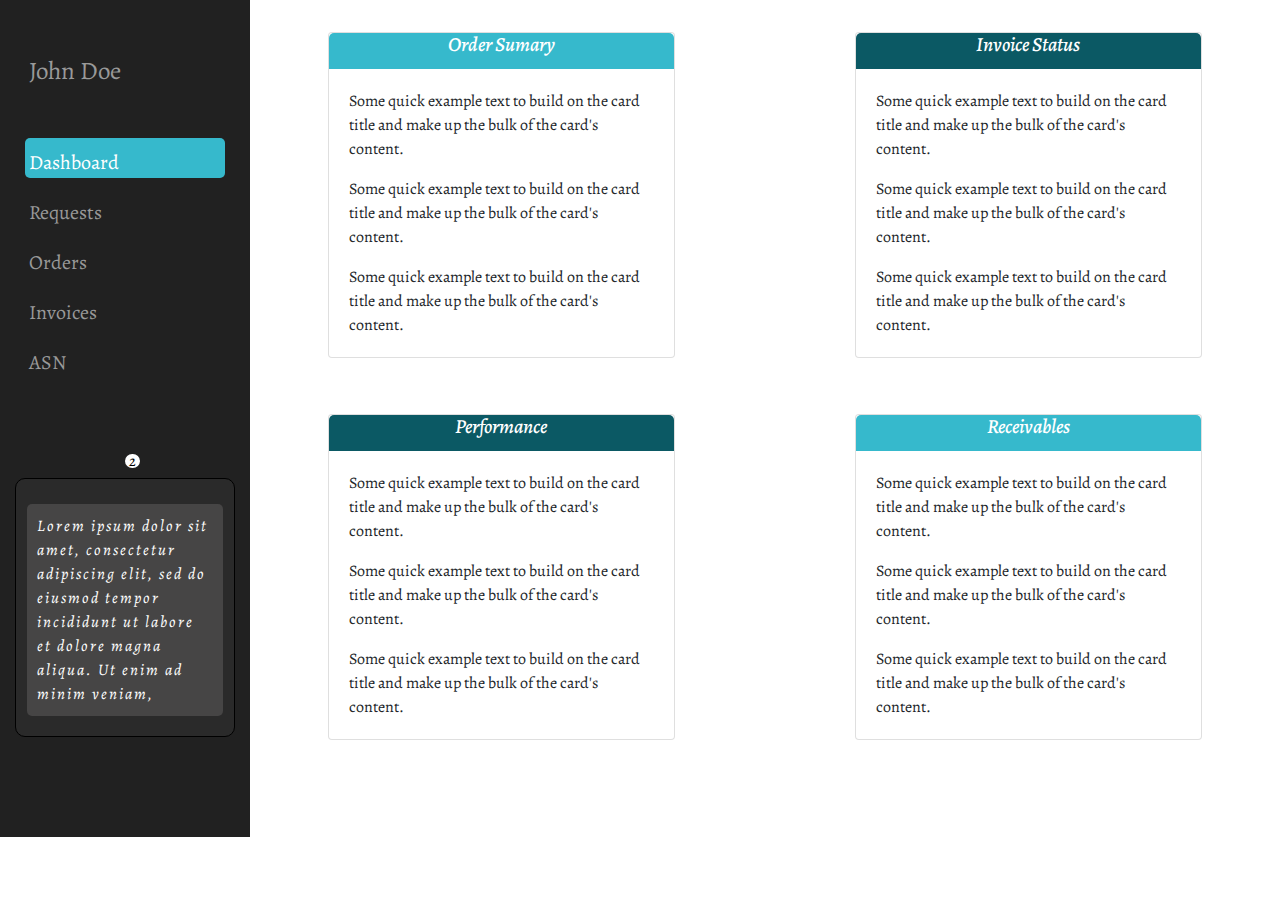
<file: index.html>
<!DOCTYPE html>
<html lang="en">
  <head>
    <meta charset="UTF-8" />
    <meta name="viewport" content="width=device-width, initial-scale=1.0" />
    <link
      rel="stylesheet"
      href="https://cdnjs.cloudflare.com/ajax/libs/font-awesome/5.15.1/css/all.min.css"
      integrity="sha512-+4zCK9k+qNFUR5X+cKL9EIR+ZOhtIloNl9GIKS57V1MyNsYpYcUrUeQc9vNfzsWfV28IaLL3i96P9sdNyeRssA=="
      crossorigin="anonymous"
    />
    <link rel="stylesheet" href="main.css" />
    <link
      rel="stylesheet"
      href="https://stackpath.bootstrapcdn.com/bootstrap/4.5.2/css/bootstrap.min.css"
    />
    <title>Dashboard</title>
  </head>
  <body>
    <div class="container-c">
      <!--Sidebar-->
      <nav class="main-menu">
        <div class="profile">
          <a href="myaccount.html">
            <i class="fas fa-user"></i>
            <span class="nav-text">John Doe</span>
          </a>
        </div>
        <ul class="menu">
          <li class="active">
            <a href="#">
              <i class="fa fa-home"></i>
              <span class="nav-text">Dashboard</span>
            </a>
          </li>
          <li>
            <a href="request.html">
              <i class="fas fa-angle-double-up"></i>
              <span class="nav-text"> Requests </span>
            </a>
          </li>
          <li>
            <a href="#">
              <i class="fab fa-first-order-alt"></i>
              <span class="nav-text">Orders</span>
            </a>
          </li>
          <li>
            <a href="#">
              <i class="fas fa-file-invoice-dollar"></i>
              <span class="nav-text">Invoices</span>
            </a>
          </li>
          <li>
            <a href="#">
              <i class="fas fa-flag"></i>
              <span class="nav-text">ASN</span>
            </a>
          </li>
        </ul>
        <div class="notification">
          <i class="fas fa-bell"></i>

          <div class="notification-text">
            <i class="fa fa-times" aria-hidden="true"></i>
            <p>
              Lorem ipsum dolor sit amet, consectetur adipiscing elit, sed do
              eiusmod tempor incididunt ut labore et dolore magna aliqua. Ut
              enim ad minim veniam,
            </p>
          </div>
        </div>
      </nav>
      <div class="main-content">
        <div class="row my-2">
          <div class="col-md-6 my-4">
            <div class="card">
              <i class="fab fa-first-order-alt">
                <h5 class="card-title">Order Sumary</h5>
              </i>
              <div class="card-body">
                <p class="card-text">
                  Some quick example text to build on the card title and make up
                  the bulk of the card's content.
                </p>
                <p class="card-text">
                  Some quick example text to build on the card title and make up
                  the bulk of the card's content.
                </p>
                <p class="card-text">
                  Some quick example text to build on the card title and make up
                  the bulk of the card's content.
                </p>
              </div>
            </div>
          </div>
          <div class="col-md-6 my-4">
            <div class="card">
              <i class="fas fa-file-invoice-dollar">
                <h5 class="card-title">Invoice Status</h5>
              </i>
              <div class="card-body">
                <p class="card-text">
                  Some quick example text to build on the card title and make up
                  the bulk of the card's content.
                </p>
                <p class="card-text">
                  Some quick example text to build on the card title and make up
                  the bulk of the card's content.
                </p>
                <p class="card-text">
                  Some quick example text to build on the card title and make up
                  the bulk of the card's content.
                </p>
              </div>
            </div>
          </div>
        </div>
        <div class="row my-2">
          <div class="col-md-6 my-4">
            <div class="card">
              <i class="fas fa-running">
                <h5 class="card-title">Performance</h5>
              </i>

              <div class="card-body">
                <p class="card-text">
                  Some quick example text to build on the card title and make up
                  the bulk of the card's content.
                </p>
                <p class="card-text">
                  Some quick example text to build on the card title and make up
                  the bulk of the card's content.
                </p>
                <p class="card-text">
                  Some quick example text to build on the card title and make up
                  the bulk of the card's content.
                </p>
              </div>
            </div>
          </div>
          <div class="col-md-6 my-4">
            <div class="card">
              <i class="far fa-paper-plane">
                <h5 class="card-title">Receivables</h5>
              </i>
              <div class="card-body">
                <p class="card-text">
                  Some quick example text to build on the card title and make up
                  the bulk of the card's content.
                </p>
                <p class="card-text">
                  Some quick example text to build on the card title and make up
                  the bulk of the card's content.
                </p>
                <p class="card-text">
                  Some quick example text to build on the card title and make up
                  the bulk of the card's content.
                </p>
              </div>
            </div>
          </div>
        </div>
      </div>
    </div>
  </body>
</html>
</file>
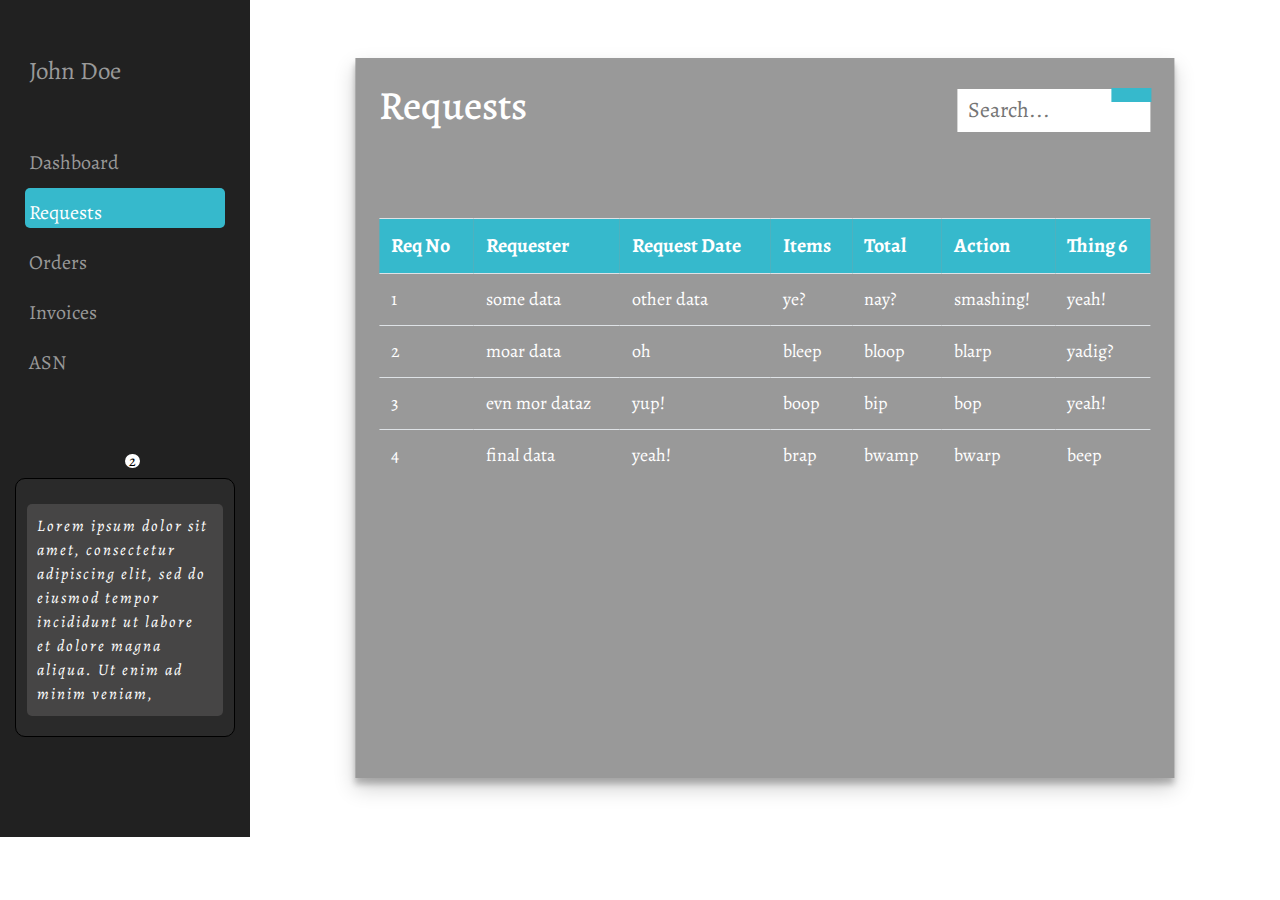
<file: request.html>
<!DOCTYPE html>
<html lang="en">
  <head>
    <meta charset="UTF-8" />
    <meta name="viewport" content="width=device-width, initial-scale=1.0" />
    <link
      rel="stylesheet"
      href="https://cdnjs.cloudflare.com/ajax/libs/font-awesome/5.15.1/css/all.min.css"
      integrity="sha512-+4zCK9k+qNFUR5X+cKL9EIR+ZOhtIloNl9GIKS57V1MyNsYpYcUrUeQc9vNfzsWfV28IaLL3i96P9sdNyeRssA=="
      crossorigin="anonymous"
    />
    <link rel="stylesheet" href="main.css" />
    <link
      rel="stylesheet"
      href="https://stackpath.bootstrapcdn.com/bootstrap/4.5.2/css/bootstrap.min.css"
    />
    <title>Dashboard</title>
  </head>
  <body>
    <div class="container-c">
      <!--Sidebar-->
      <nav class="main-menu">
        <div class="profile">
          <a href="myaccount.html">
            <i class="fas fa-user"></i>
            <span class="nav-text">John Doe</span>
          </a>
        </div>
        <ul class="menu">
          <li>
            <a href="index.html">
              <i class="fa fa-home"></i>
              <span class="nav-text">Dashboard</span>
            </a>
          </li>
          <li class="active">
            <a href="#">
              <i class="fas fa-angle-double-up"></i>
              <span class="nav-text"> Requests </span>
            </a>
          </li>
          <li>
            <a href="#">
              <i class="fab fa-first-order-alt"></i>
              <span class="nav-text">Orders</span>
            </a>
          </li>
          <li>
            <a href="#">
              <i class="fas fa-file-invoice-dollar"></i>
              <span class="nav-text">Invoices</span>
            </a>
          </li>
          <li>
            <a href="#">
              <i class="fas fa-flag"></i>
              <span class="nav-text">ASN</span>
            </a>
          </li>
        </ul>
        <div class="notification">
          <i class="fas fa-bell"></i>

          <div class="notification-text">
            <i class="fa fa-times" aria-hidden="true"></i>
            <p>
              Lorem ipsum dolor sit amet, consectetur adipiscing elit, sed do
              eiusmod tempor incididunt ut labore et dolore magna aliqua. Ut
              enim ad minim veniam,
            </p>
          </div>
        </div>
      </nav>
      <div class="main-content">
        <div class="Request-container px-4 py-4">
          <header>
            <h1>Requests</h1>
            <div class="search">
              <input type="text" placeholder="Search..." />
              <button type="submit">
                <i class="fa fa-search"></i>
              </button>
            </div>
          </header>
          <table class="table">
            <tr class="table-header">
              <th>Req No</th>
              <th>Requester <i class="fas fa-filter"></i></th>
              <th>Request Date</th>
              <th>Items</th>
              <th>Total</th>
              <th>Action</th>
              <th>Thing 6</th>
            </tr>
            <tr>
              <td>1</td>
              <td>some data</td>
              <td>other data</td>
              <td>ye?</td>
              <td>nay?</td>
              <td>smashing!</td>
              <td>yeah!</td>
            </tr>
            <tr>
              <td>2</td>
              <td>moar data</td>
              <td>oh</td>
              <td>bleep</td>
              <td>bloop</td>
              <td>blarp</td>
              <td>yadig?</td>
            </tr>
            <tr>
              <td>3</td>
              <td>evn mor dataz</td>
              <td>yup!</td>
              <td>boop</td>
              <td>bip</td>
              <td>bop</td>
              <td>yeah!</td>
            </tr>
            <tr>
              <td>4</td>
              <td>final data</td>
              <td>yeah!</td>
              <td>brap</td>
              <td>bwamp</td>
              <td>bwarp</td>
              <td>beep</td>
            </tr>
          </table>
        </div>
      </div>
    </div>
  </body>
</html>
</file>
<file: main.css>
@import url("https://fonts.googleapis.com/css2?family=Alegreya:ital,wght@0,400;0,500;0,700;1,400;1,500;1,700&display=swap");
* {
  margin: 0;
  padding: 0;
  font-family: "Alegreya", serif;
}

.visible {
  display: block;
}

.hidden {
  display: none;
}

hr {
  border-top: 2px solid #999 !important;
}

.container-c {
  width: 100%;
  display: -webkit-box;
  display: -ms-flexbox;
  display: flex;
  overflow: hidden;
}

.container-c .main-menu {
  width: 100px;
  background: #212121;
  cursor: pointer;
  position: relative;
  top: 0;
  bottom: 0;
  z-index: 2;
  -webkit-transition: all 0.3s ease;
  transition: all 0.3s ease;
  /* Notification section*/
}

@media (max-width: 500px) {
  .container-c .main-menu {
    width: 60px;
  }
  .container-c .main-menu:hover {
    width: 200px !important;
  }
}

.container-c .main-menu:hover {
  width: 250px;
  -webkit-transition: all 0.3s ease;
  transition: all 0.3s ease;
}

.container-c .main-menu:hover .main-content {
  left: 10%;
}

.container-c .main-menu:hover .nav-text {
  display: inline;
}

.container-c .main-menu:hover .notification {
  visibility: visible;
}

.container-c .main-menu:hover .notification .fas {
  left: 50%;
}

.container-c .main-menu .fa,
.container-c .main-menu .fas,
.container-c .main-menu .fab {
  font-size: 35px;
  width: 80px;
  padding: 2px;
  text-align: center;
  line-height: 0.7;
}

@media (max-width: 500px) {
  .container-c .main-menu .fa,
  .container-c .main-menu .fas,
  .container-c .main-menu .fab {
    font-size: 25px;
    width: 50px;
  }
}

.container-c .main-menu .nav-text {
  display: none;
  width: 170px;
  height: 60px;
  line-height: 2.5;
  position: absolute;
  top: 0;
}

@media (max-width: 500px) {
  .container-c .main-menu .nav-text {
    width: 140px;
    line-height: 2.3;
  }
}

.container-c .main-menu .profile {
  width: 80%;
  margin: 50px auto;
  position: relative;
}

.container-c .main-menu .profile .nav-text {
  line-height: 1.7;
}

.container-c .main-menu .profile a {
  color: #999;
  text-decoration: none;
  font-size: 25px;
}

.container-c .main-menu .profile a:hover {
  color: #fff;
}

.container-c .main-menu .profile a.active {
  color: #fff;
}

.container-c .main-menu .profile a.active .fas {
  border-radius: 50%;
  height: 55px;
  width: 55px;
  line-height: 1.4;
  margin-left: 15px;
  margin-right: 5px;
  background: #36b9cc;
  color: #fff;
}

.container-c .main-menu .profile a.active .nav-text {
  line-height: 2.2;
}

.container-c .main-menu .menu .active {
  background: #36b9cc;
}

.container-c .main-menu .menu .active a {
  color: #fff;
}

.container-c .main-menu .menu li {
  width: 80%;
  border-radius: 5px;
  list-style: none;
  position: relative;
  height: 40px;
  padding: 5px 0;
  margin: 10px auto;
}

.container-c .main-menu .menu li:hover {
  background: #36b9cc;
}

.container-c .main-menu .menu li:hover a {
  color: #fff;
}

.container-c .main-menu .menu a {
  color: #999;
  text-decoration: none;
  font-size: 20px;
}

@media (max-width: 500px) {
  .container-c .main-menu .menu a {
    font-size: 16px;
  }
}

.container-c .main-menu .notification {
  width: 220px;
  margin: 100px auto;
  border-radius: 10px;
  position: relative;
  background-color: #2a2a2a;
  border: 1.5px solid #000;
  visibility: hidden;
}

.container-c .main-menu .notification .fas {
  width: 50px;
  position: absolute;
  top: -15px;
  left: 42px;
  -webkit-transform: translateX(-50%);
          transform: translateX(-50%);
  color: #36b9cc;
  visibility: visible;
}

.container-c .main-menu .notification .fas::after {
  content: "2";
  font-size: 15px;
  background-color: #fff;
  color: #000;
  border-radius: 50%;
  position: absolute;
  top: -10px;
  padding: 2px 4px;
}

@media (max-width: 500px) {
  .container-c .main-menu .notification .fas {
    left: 25px;
  }
}

.container-c .main-menu .notification .notification-text {
  width: 90%;
  margin: 25px auto 20px;
  color: #fff;
  font-style: italic;
  letter-spacing: 2px;
  background-color: #464545;
  border-radius: 5px;
  position: relative;
}

.container-c .main-menu .notification .notification-text p {
  padding: 10px;
}

.container-c .main-menu .notification .notification-text .fa {
  position: absolute;
  right: 1px;
  top: -8px;
  font-size: 20px;
  width: 10px;
}

.container-c .main-content {
  width: 80%;
  position: relative;
  margin: 0 auto;
}

.container-c .main-content .account-container {
  width: 80%;
  height: 100vh;
  margin: 0 auto;
}

.container-c .main-content .account-container .profile-pic {
  width: 150px;
  margin: 20px auto;
  text-align: center;
}

.container-c .main-content .account-container .profile-pic img {
  width: 100%;
  background-size: cover;
  border-radius: 50%;
  border: 1px solid gray;
  margin-bottom: 10px;
}

.container-c .main-content .account-container .profile-pic .profile-info {
  color: #4b4b4b;
}

.container-c .main-content .account-container .profile-pic .profile-info h2,
.container-c .main-content .account-container .profile-pic .profile-info p {
  line-height: 1;
  margin: 0;
}

.container-c .main-content .account-container .profile-pic .profile-info .fas {
  width: 40px;
  height: 20px;
  color: #36b9cc !important;
  line-height: 2;
  font-size: 22px;
}

.container-c .main-content .account-container .menu {
  width: 100%;
  display: -webkit-box;
  display: -ms-flexbox;
  display: flex;
  -ms-flex-wrap: wrap;
      flex-wrap: wrap;
  margin: 0 auto;
  -webkit-box-pack: center;
      -ms-flex-pack: center;
          justify-content: center;
}

.container-c .main-content .account-container .menu > div {
  width: 200px;
  height: 200px;
  border-radius: 0px 25% 0 30%;
  background: #eaeaea;
  margin: 10px;
  font-size: 25px;
  -webkit-box-shadow: -5px 0px 5px #7c7b7b;
          box-shadow: -5px 0px 5px #7c7b7b;
  text-align: center;
  font-weight: bold;
  letter-spacing: 2px;
  line-height: 2;
  display: -webkit-box;
  display: -ms-flexbox;
  display: flex;
  -webkit-box-orient: vertical;
  -webkit-box-direction: normal;
      -ms-flex-direction: column;
          flex-direction: column;
  -webkit-box-pack: center;
      -ms-flex-pack: center;
          justify-content: center;
  cursor: pointer;
}

.container-c .main-content .account-container .menu > div:hover {
  background: #36b9cc;
  color: #fff;
}

.container-c .main-content .account-container .menu > div i {
  display: block;
}

.container-c .main-content .profile-container {
  width: 80%;
  margin: 0 auto;
}

.container-c .main-content .profile-container .profile-pic {
  width: 150px;
  margin: 20px auto;
  text-align: center;
}

.container-c .main-content .profile-container .profile-pic img {
  width: 50%;
  background-size: cover;
  border-radius: 50%;
  border: 1px solid gray;
  margin-bottom: 5px;
}

.container-c .main-content .profile-container .profile-pic .profile-info {
  color: #4b4b4b;
}

.container-c .main-content .profile-container .profile-pic .profile-info h2,
.container-c .main-content .profile-container .profile-pic .profile-info p {
  line-height: 1;
  margin: 0;
}

.container-c .main-content .profile-container .profile-pic .profile-info .fas {
  width: 40px;
  height: 20px;
  color: #36b9cc !important;
  line-height: 2;
  font-size: 22px;
}

.container-c .main-content .profile-container .profile-detail {
  width: 95%;
  max-width: 600px;
  margin: 0 auto;
}

.container-c .main-content .profile-container .profile-detail .progressbar {
  width: 60%;
  height: 20px;
  background: #0b5964;
  margin: 0 auto;
  color: #fff;
  text-align: center;
  line-height: 1.2;
  letter-spacing: 2px;
}

.container-c .main-content .profile-container .profile-detail .profile-fields {
  background: #f6f8f8;
  font-size: 20px;
  padding: 20px;
}

.container-c .main-content .profile-container .profile-detail .profile-fields .is-readonly input {
  border: none;
  background: none;
}

.container-c .main-content .profile-container .profile-detail .profile-fields .custom-col::after {
  content: ":";
  font-weight: bold;
  position: absolute;
  right: -5px;
}

.container-c .main-content .profile-container .profile-detail .profile-fields label {
  font-weight: bold;
}

.container-c .main-content .profile-container .profile-bottom {
  width: 95%;
  max-width: 600px;
  height: 100px;
  margin: 0 auto;
  background: #f6f8f8;
  display: -webkit-box;
  display: -ms-flexbox;
  display: flex;
  -ms-flex-pack: distribute;
      justify-content: space-around;
  -webkit-box-align: center;
      -ms-flex-align: center;
          align-items: center;
}

.container-c .main-content .profile-container .profile-bottom button {
  width: 80px;
  border: none;
  outline: none;
  padding: 0;
  margin: 0;
  background: #36b9cc;
  border-radius: 2px;
  color: #fff;
}

.container-c .main-content .profile-container .profile-bottom button .fas {
  background: #36b9cc;
  color: #fff;
  height: 30px;
  line-height: 1.5;
}

.container-c .main-content .Request-container {
  width: 80%;
  height: 80vh;
  position: absolute;
  top: 50%;
  left: 50%;
  -webkit-transform: translate(-50%, -50%);
          transform: translate(-50%, -50%);
  -webkit-box-shadow: 0 10px 20px rgba(0, 0, 0, 0.19), 0 6px 6px rgba(0, 0, 0, 0.23);
          box-shadow: 0 10px 20px rgba(0, 0, 0, 0.19), 0 6px 6px rgba(0, 0, 0, 0.23);
  background: #999;
  color: #fff;
}

.container-c .main-content .Request-container header {
  display: -webkit-box;
  display: -ms-flexbox;
  display: flex;
  -webkit-box-pack: justify;
      -ms-flex-pack: justify;
          justify-content: space-between;
}

.container-c .main-content .Request-container header .search {
  position: relative;
  display: -webkit-box;
  display: -ms-flexbox;
  display: flex;
  -webkit-box-align: center;
      -ms-flex-align: center;
          align-items: center;
  width: 25%;
}

.container-c .main-content .Request-container header .search input {
  width: 100%;
  padding: 5px 10px;
  font-size: 22px;
  border: none;
  -webkit-box-shadow: none;
          box-shadow: none;
  outline: none;
}

.container-c .main-content .Request-container header .search button {
  width: 40px;
  position: absolute;
  right: -1px;
  top: 6px;
  padding: 7px;
  background: #36b9cc;
  border: none;
  color: #fff;
  cursor: pointer;
  font-size: 20px;
  outline: none;
}

.container-c .main-content .Request-container .table {
  color: #fff;
  margin-top: 80px;
  font-size: 18px;
}

.container-c .main-content .Request-container .table .table-header {
  background: #36b9cc;
  color: #fff;
  font-size: 20px;
}

.container-c .main-content .card {
  width: 70%;
  margin: 0 auto;
}

.container-c .main-content .card .fab,
.container-c .main-content .card .fas,
.container-c .main-content .card .far {
  width: 100%;
  text-align: center;
  line-height: 2;
  font-size: 4em;
  border-radius: 5px 5px 0 0;
  background: #36b9cc;
  color: #fff;
}

.container-c .main-content .card .fas {
  background: #0b5964;
}
/*# sourceMappingURL=main.css.map */
</file>
